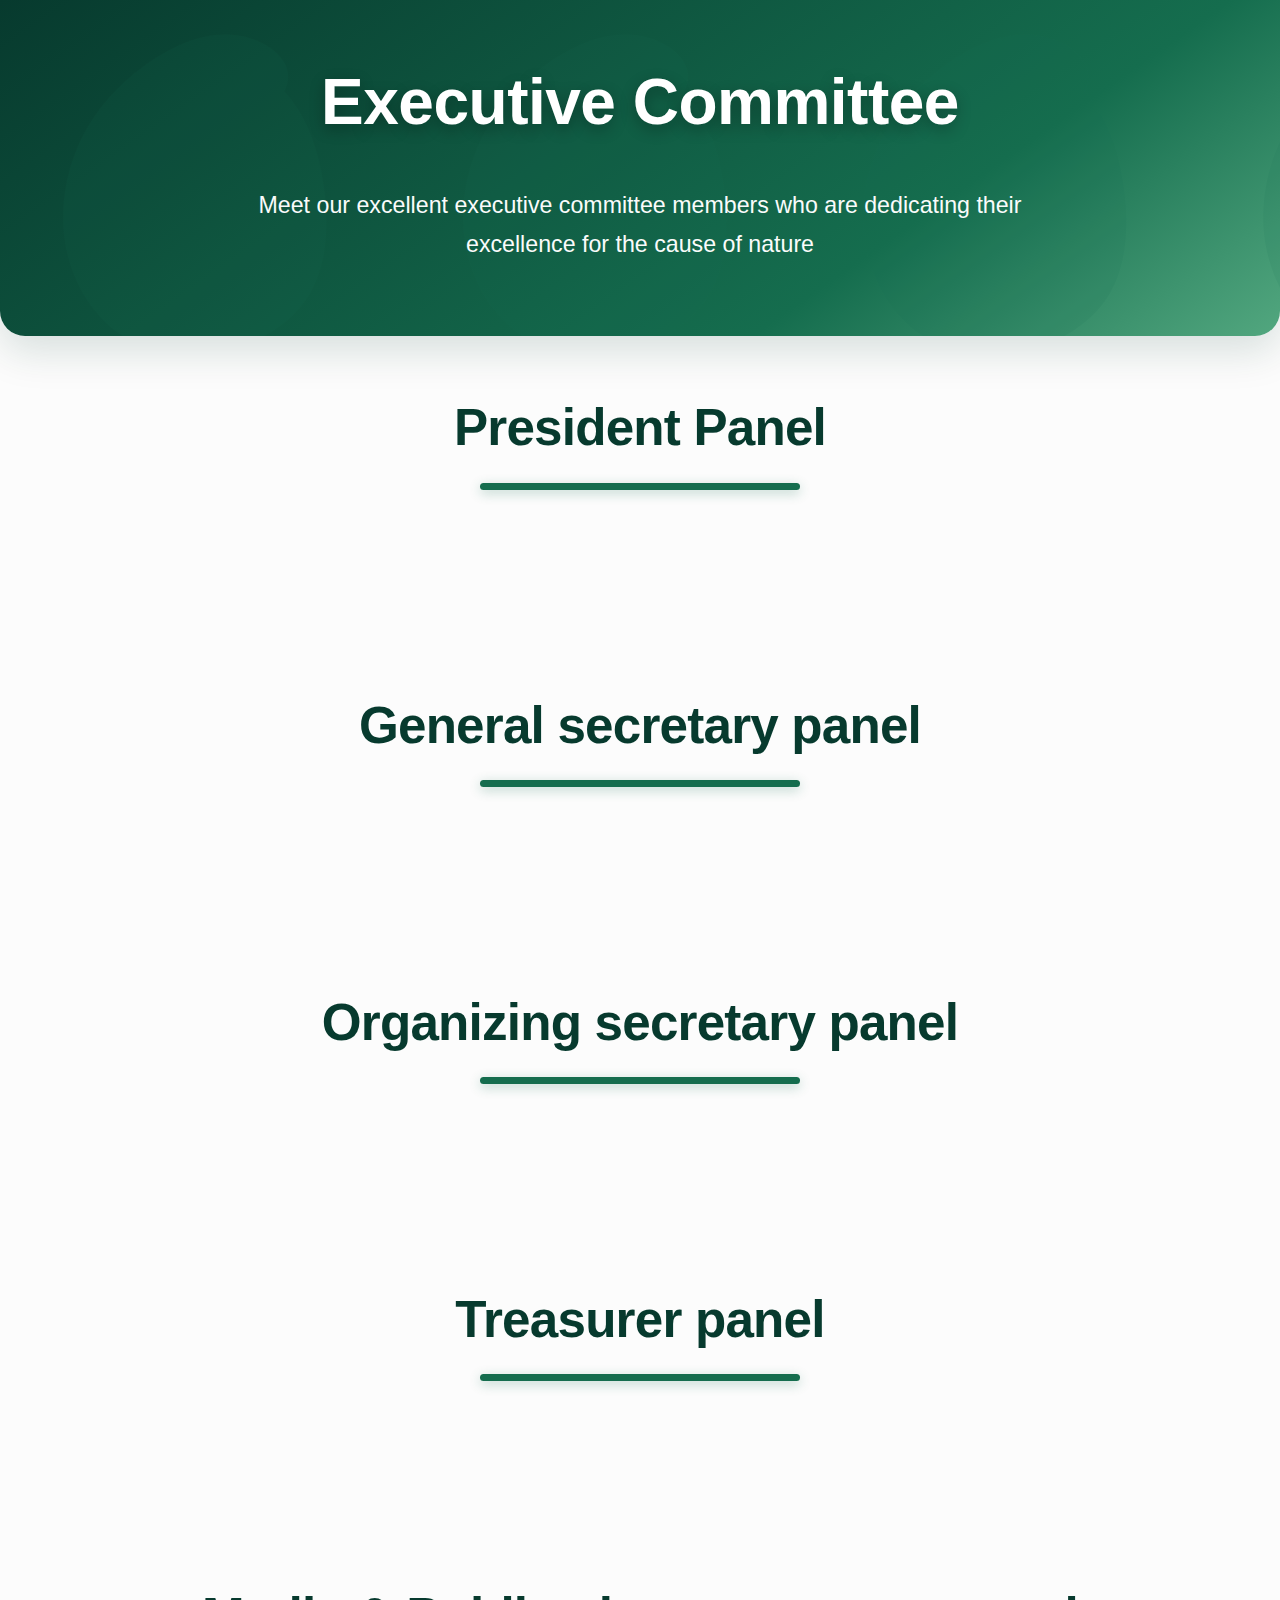
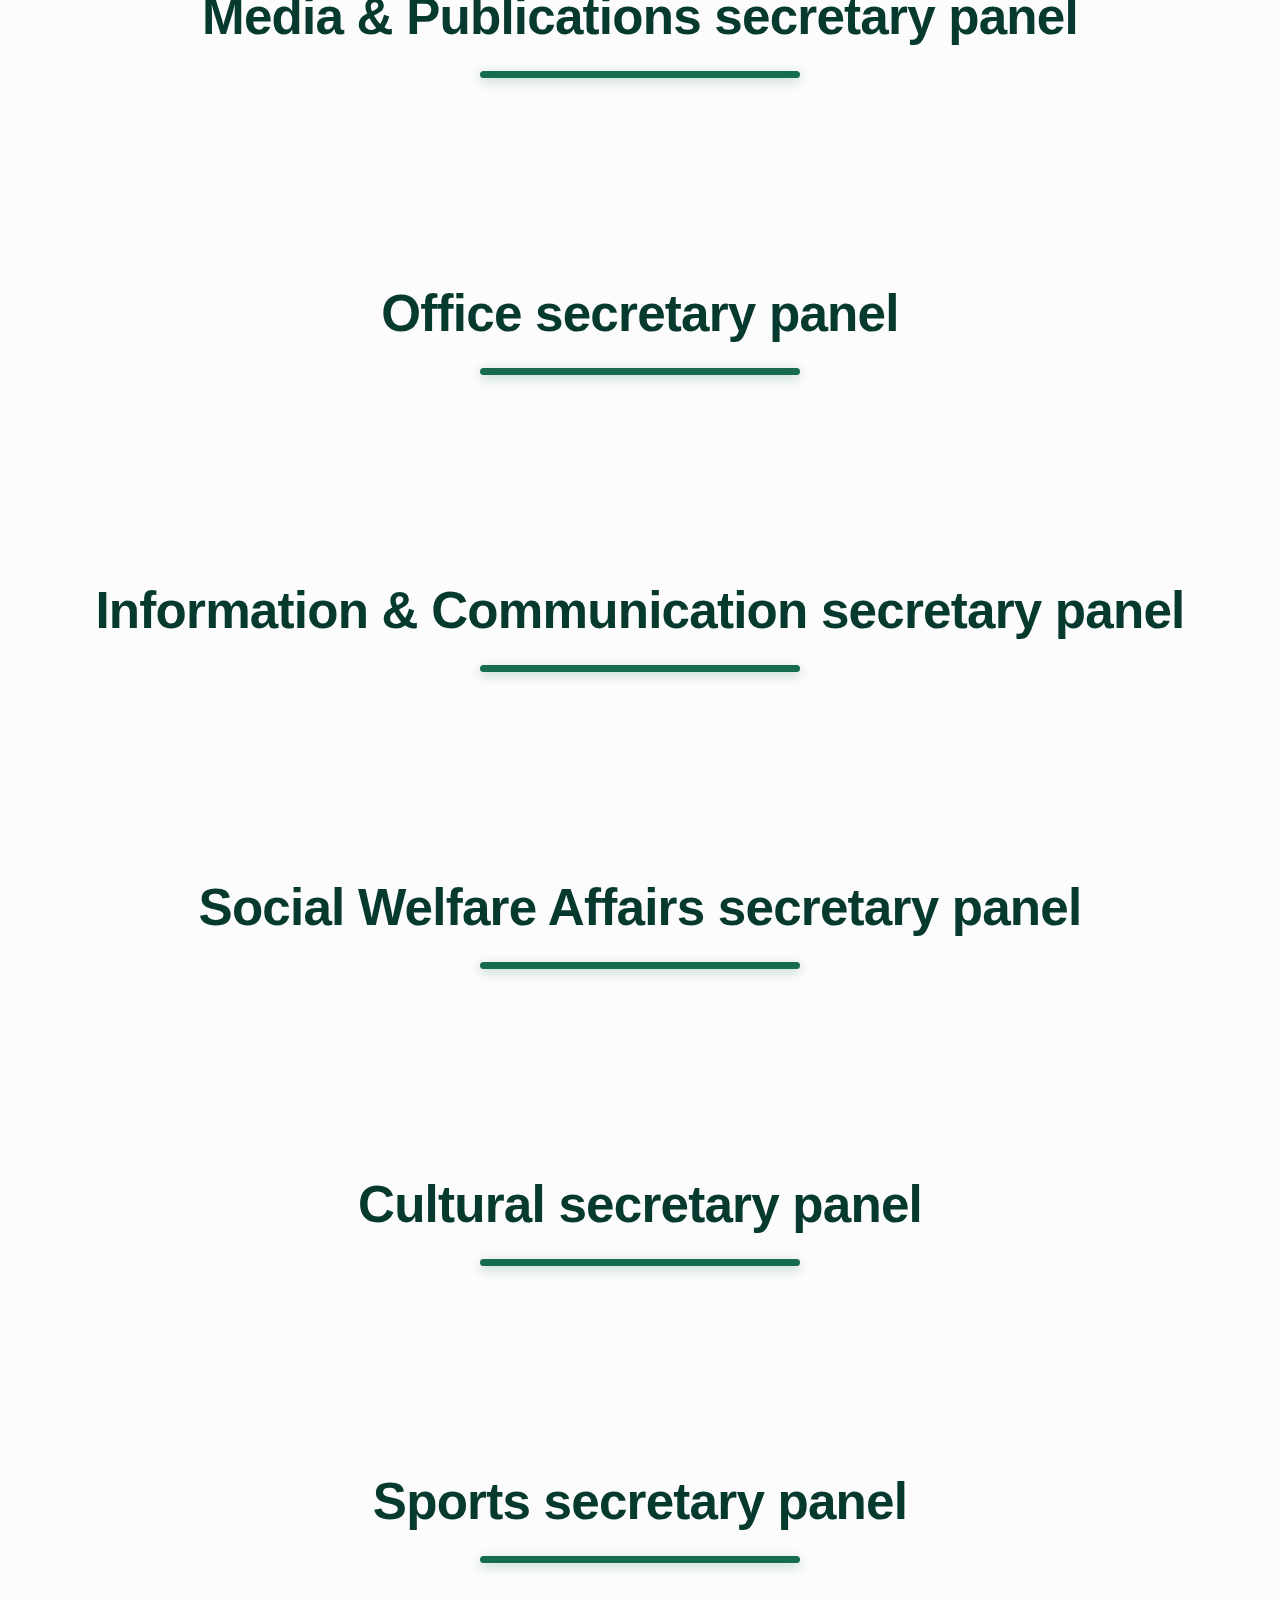
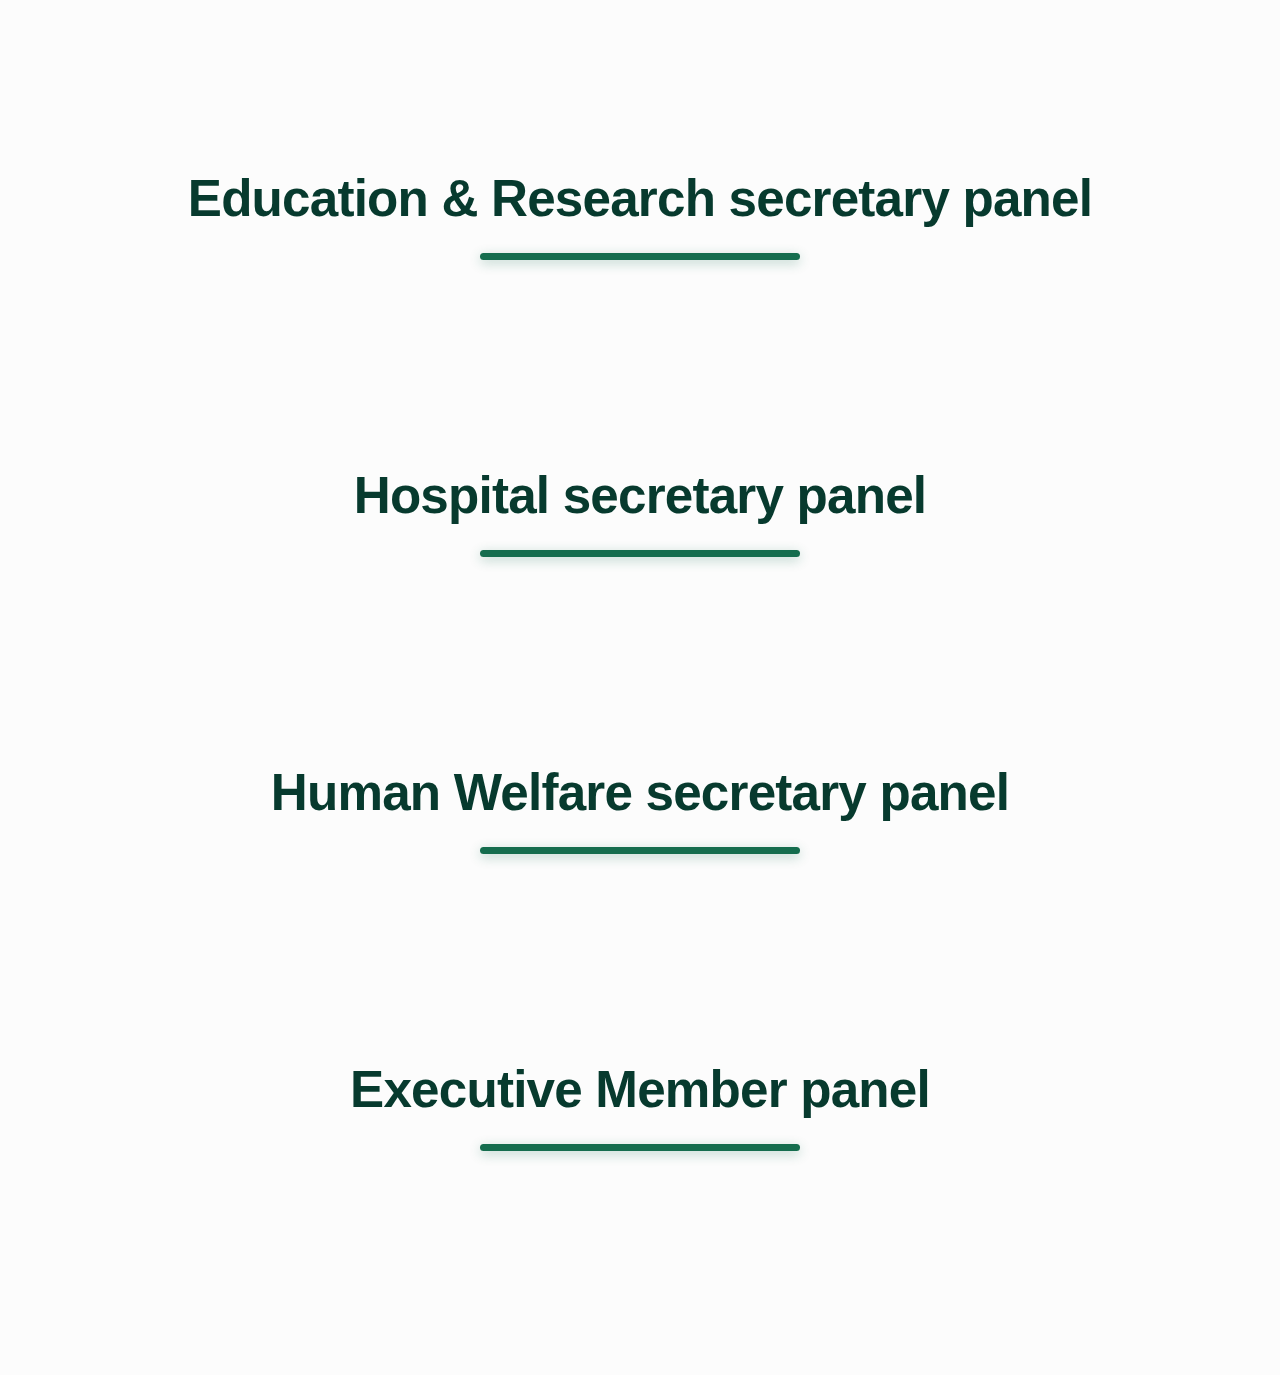
<file: index.html>
<!DOCTYPE html>
<html lang="en">
  <head>
    <meta charset="UTF-8" />
    <meta name="viewport" content="width=device-width, initial-scale=1.0" />
    <title>Green Voice</title>
    <link
      rel="stylesheet"
      href="https://cdnjs.cloudflare.com/ajax/libs/font-awesome/6.4.0/css/all.min.css"
    />
    <link rel="stylesheet" href="styles.css" />
  </head>
  <body>
    <div w3-include-html="head.html"></div>
    <!-- Hero Section -->
    <section class="hero">
      <div class="hero-content">
        <h1>Executive Committee</h1>
        <p>
          Meet our excellent executive committee members who are dedicating
          their excellence for the cause of nature
        </p>
      </div>
    </section>

    <!-- Main Content -->
    <main class="container">
      <!-- Executive Committee Section -->
      <section id="president">
        <div class="section-title">
          <h2>President Panel</h2>
        </div>

        <div class="gv-grid">
          <!-- gv cards will be loaded by JavaScript -->
        </div>
      </section>

      <!-- Teacher Advisors Section -->
      <section id="g_secretary">
        <div class="section-title">
          <h2>General secretary panel</h2>
        </div>

        <div class="gv-grid">
          <!-- gv cards will be loaded by JavaScript -->
        </div>
      </section>

      <!-- Student Advisors Section -->
      <section id="o_s">
        <div class="section-title">
          <h2>Organizing secretary panel</h2>
        </div>

        <div class="gv-grid">
          <!-- gv cards will be loaded by JavaScript -->
        </div>
      </section>

      <section id="tre">
        <div class="section-title">
          <h2>Treasurer panel</h2>
        </div>

        <div class="gv-grid">
          <!-- gv cards will be loaded by JavaScript -->
        </div>
      </section>

      <section id="mp_s">
        <div class="section-title">
          <h2>Media & Publications secretary panel</h2>
        </div>

        <div class="gv-grid">
          <!-- gv cards will be loaded by JavaScript -->
        </div>
      </section>

      <section id="of_s">
        <div class="section-title">
          <h2>Office secretary panel</h2>
        </div>

        <div class="gv-grid">
          <!-- gv cards will be loaded by JavaScript -->
        </div>
      </section>

      <section id="ic_s">
        <div class="section-title">
          <h2>Information & Communication secretary panel</h2>
        </div>

        <div class="gv-grid">
          <!-- gv cards will be loaded by JavaScript -->
        </div>
      </section>

      <section id="swa_s">
        <div class="section-title">
          <h2>Social Welfare Affairs secretary panel</h2>
        </div>

        <div class="gv-grid">
          <!-- gv cards will be loaded by JavaScript -->
        </div>
      </section>

      <section id="c_s">
        <div class="section-title">
          <h2>Cultural secretary panel</h2>
        </div>

        <div class="gv-grid">
          <!-- gv cards will be loaded by JavaScript -->
        </div>
      </section>

      <section id="s_s">
        <div class="section-title">
          <h2>Sports secretary panel</h2>
        </div>

        <div class="gv-grid">
          <!-- gv cards will be loaded by JavaScript -->
        </div>
      </section>

      <section id="er_s">
        <div class="section-title">
          <h2>Education & Research secretary panel</h2>
        </div>

        <div class="gv-grid">
          <!-- gv cards will be loaded by JavaScript -->
        </div>
      </section>

      <section id="h_s">
        <div class="section-title">
          <h2>Hospital secretary panel</h2>
        </div>

        <div class="gv-grid">
          <!-- gv cards will be loaded by JavaScript -->
        </div>
      </section>

      <section id="hw_s">
        <div class="section-title">
          <h2>Human Welfare secretary panel</h2>
        </div>

        <div class="gv-grid">
          <!-- gv cards will be loaded by JavaScript -->
        </div>
      </section>

      <section id="em">
        <div class="section-title">
          <h2>Executive Member panel</h2>
        </div>

        <div class="gv-grid">
          <!-- gv cards will be loaded by JavaScript -->
        </div>
      </section>
    </main>
    <div w3-include-html="foot.html"></div>
  </body>
</html>
</file>
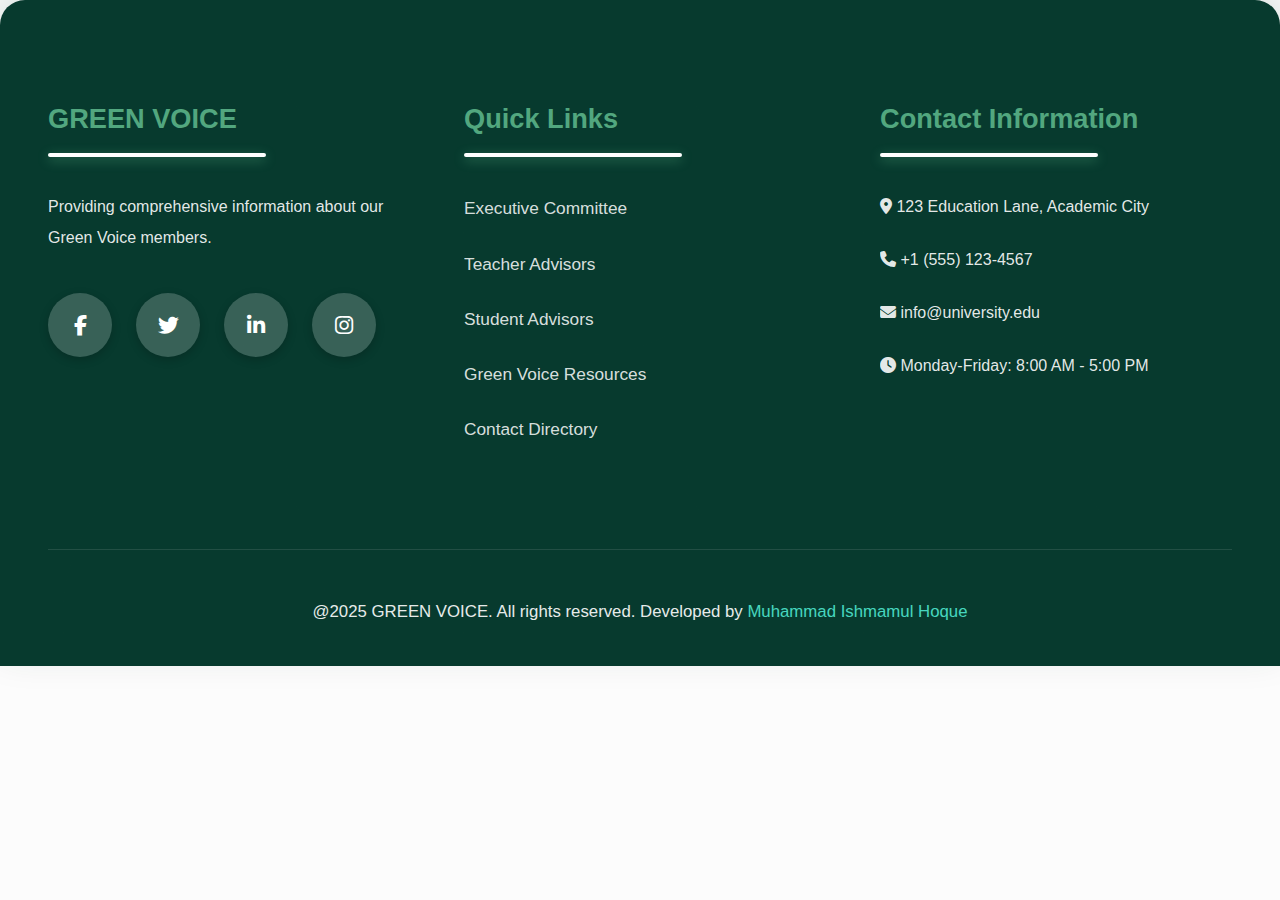
<file: foot.html>
<!DOCTYPE html>
<html lang="en">
  <head>
    <meta charset="UTF-8" />
    <meta name="viewport" content="width=device-width, initial-scale=1.0" />
    <title>Green Voice</title>
    <link
      rel="stylesheet"
      href="https://cdnjs.cloudflare.com/ajax/libs/font-awesome/6.4.0/css/all.min.css"
    />
    <link rel="stylesheet" href="styles.css" />
  </head>
  <body>
       <footer>
      <div class="footer-content">
        <div class="footer-col">
          <h3>GREEN VOICE</h3>
          <p>
            Providing comprehensive information about our Green Voice members.
          </p>
          <div class="social-links">
            <a href="#"><i class="fab fa-facebook-f"></i></a>
            <a href="#"><i class="fab fa-twitter"></i></a>
            <a href="#"><i class="fab fa-linkedin-in"></i></a>
            <a href="#"><i class="fab fa-instagram"></i></a>
          </div>
        </div>

        <div class="footer-col">
          <h3>Quick Links</h3>
          <p><a href="index.php">Executive Committee</a></p>
          <p><a href="#teachers">Teacher Advisors</a></p>
          <p><a href="#students">Student Advisors</a></p>
          <p><a href="#">Green Voice Resources</a></p>
          <p><a href="#">Contact Directory</a></p>
        </div>

        <div class="footer-col">
          <h3>Contact Information</h3>
          <p>
            <i class="fas fa-map-marker-alt"></i> 123 Education Lane, Academic
            City
          </p>
          <p><i class="fas fa-phone"></i> +1 (555) 123-4567</p>
          <p><i class="fas fa-envelope"></i> info@university.edu</p>
          <p><i class="fas fa-clock"></i> Monday-Friday: 8:00 AM - 5:00 PM</p>
        </div>
      </div>

      <div class="footer-bottom">
        <p> @2025 GREEN VOICE. All rights reserved. Developed by 
        <a href="#">Muhammad Ishmamul Hoque</a></p>
      </div>
    </footer>

    <script src="script.js"></script>
  </body>
</html>
</file>
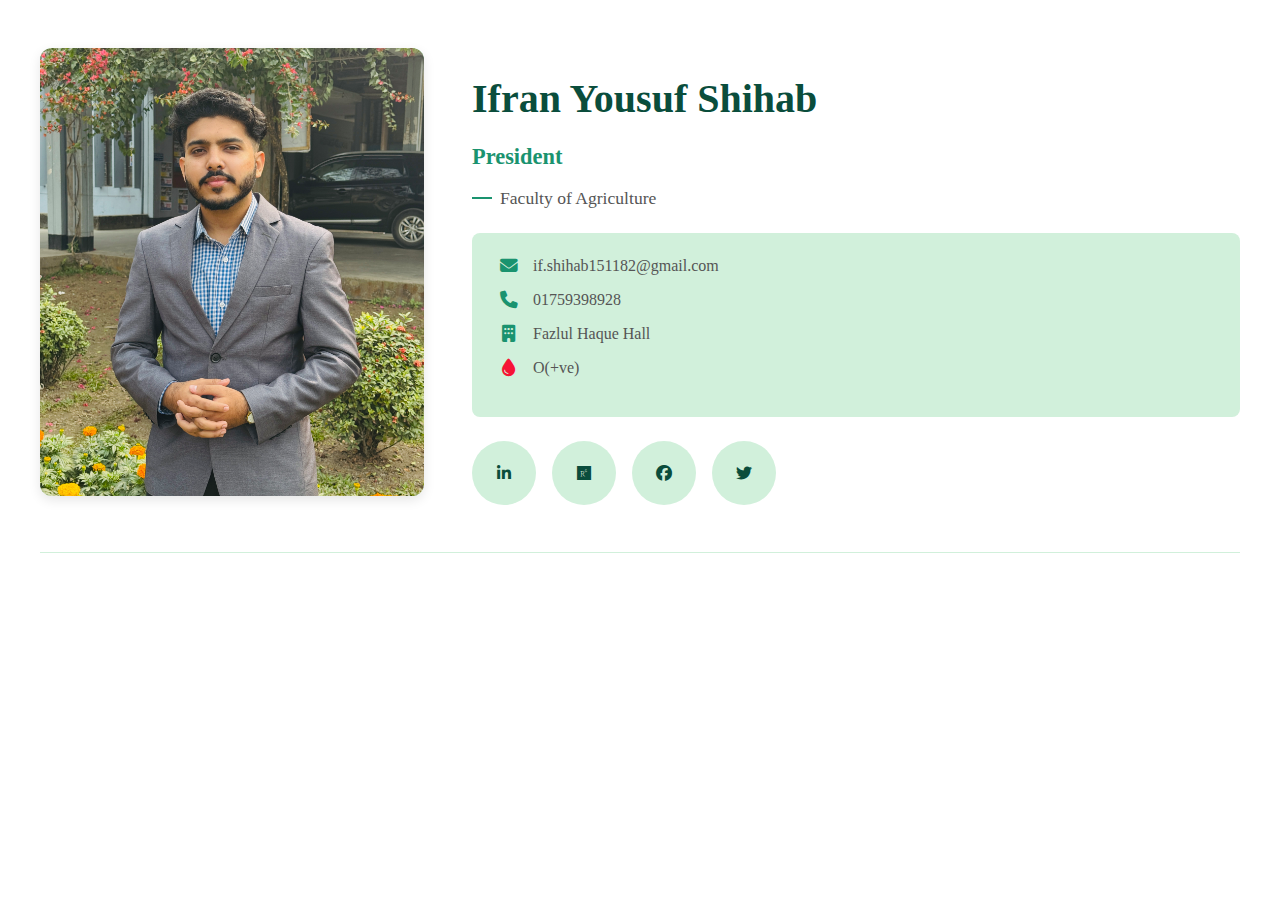
<file: shihab.html>
<!DOCTYPE html>
<html lang="en">
  <head>
    <meta charset="UTF-8" />
    <meta name="viewport" content="width=device-width, initial-scale=1.0" />
    <title>Profile</title>
    <link
      rel="stylesheet"
      href="https://cdnjs.cloudflare.com/ajax/libs/font-awesome/6.4.0/css/all.min.css"
    />
    <style>
      /* Profile Container */
      :root {
        --primary-dark: #0a4d3c;
        --primary: #1a936f;
        --primary-light: #88d498;
        --primary-extra-light: #d1f0db;
        --accent: #f3e9d2;
        --light: #f9f9f9;
        --dark: #333;
        --white: #ffffff;
        --nav-bg: rgba(255, 255, 255, 0.95);
        --nav-shadow: 0 4px 20px rgba(10, 77, 60, 0.1);
        --transition: all 0.3s ease;
        --border-radius: 8px;
        --shadow: 0 4px 12px rgba(0, 0, 0, 0.1);
      }
      .profile-container {
        max-width: 1200px;
        margin: 3rem auto;
        padding: 0 2rem;
      }

      .profile-header {
        display: flex;
        flex-wrap: wrap;
        gap: 3rem;
        margin-bottom: 3rem;
        padding-bottom: 2rem;
        border-bottom: 1px solid var(--primary-extra-light);
      }

      .profile-image-container {
        flex: 0 0 300px;
        display: flex;
        flex-direction: column;
        align-items: center;
      }

      .profile-image {
        width: 30vw;
        height: 35vw;
        border-radius: 12px;
        overflow: hidden;
        box-shadow: var(--shadow);
        position: relative;
        background: linear-gradient(
          45deg,
          var(--primary-extra-light),
          var(--primary-light)
        );
        margin-bottom: 1.5rem;
      }

      .profile-image img {
        width: 30vw;
        height: 35vw;
        object-fit: cover;
        display: block;
        transition: transform 0.5s ease;
      }

      .profile-image:hover img {
        transform: scale(1.05);
      }

      .profile-info {
        flex: 1;
        min-width: 300px;
      }

      .profile-info h1 {
        font-size: 2.5rem;
        color: var(--primary-dark);
        margin-bottom: 0.5rem;
      }

      .profile-info .position {
        font-size: 1.4rem;
        color: var(--primary);
        font-weight: 600;
        margin-bottom: 0.5rem;
      }

      .profile-info .department {
        font-size: 1.1rem;
        color: #555;
        margin-bottom: 1.5rem;
        display: flex;
        align-items: center;
        gap: 8px;
      }

      .profile-info .department::before {
        content: "";
        width: 20px;
        height: 2px;
        background: var(--primary);
      }

      .contact-info {
        background-color: var(--primary-extra-light);
        padding: 1.5rem;
        border-radius: var(--border-radius);
        margin-bottom: 1.5rem;
      }

      .contact-info div {
        display: flex;
        align-items: center;
        gap: 12px;
        margin-bottom: 1rem;
        color: #555;
        transition: var(--transition);
      }

      .contact-info div:hover {
        color: var(--primary-dark);
      }

      .contact-info i {
        width: 25px;
        text-align: center;
        color: var(--primary);
        font-size: 1.1rem;
      }

      .social-links-main {
        display: flex;
        gap: 1rem;
      }

      .social-links-main a {
        display: flex;
        align-items: center;
        justify-content: center;
        width: 5vw;
        height: 5vw;
        background-color: var(--primary-extra-light);
        color: var(--primary-dark);
        border-radius: 50%;
        text-decoration: none;
        transition: var(--transition);
      }

      .social-links-main a:hover {
        background: var(--primary);
        color: var(--white);
        transform: translateY(-3px);
      }

      @media (max-width: 992px) {
        .profile-content {
          grid-template-columns: 1fr;
        }

        .profile-sidebar {
          max-width: 500px;
        }
      }

      @media (max-width: 768px) {
        header {
          padding: 0.8rem 1.5rem;
        }

        .nav-toggle {
          display: block;
        }

        nav ul {
          display: none;
          position: absolute;
          top: 100%;
          left: 0;
          width: 100%;
          background: var(--nav-bg);
          flex-direction: column;
          padding: 1rem 0;
          gap: 0;
          box-shadow: var(--nav-shadow);
        }

        nav ul.show {
          display: flex;
        }

        nav ul li {
          width: 100%;
        }

        nav ul li a {
          display: block;
          padding: 1.2rem 2rem;
          border-radius: 0;
        }

        nav ul li a:hover {
          background: var(--primary-extra-light);
        }

        nav a.active::after {
          display: none;
        }

        .profile-header {
          flex-direction: column;
          gap: 1.5rem;
        }

        .profile-image {
          flex: 0 0 auto;
          max-width: 300px;
          margin: 0 auto;
        }
      }

      @media (max-width: 576px) {
        .header-container {
          padding: 0;
        }

        .logo-text {
          font-size: 1.6rem;
        }

        .logo-icon {
          width: 42px;
          height: 42px;
        }

        .profile-container {
          padding: 0 1.5rem;
        }

        .profile-info h1 {
          font-size: 2.2rem;
        }

        .profile-info .position {
          font-size: 1.2rem;
        }
      }
    </style>
  </head>
  <body>
    <div w3-include-html="head.html"></div>
    <!-- Profile Content -->
    <main class="profile-container">
      <div class="profile-header">
        <div class="profile-image">
          <img src="images/shihab.jpeg" alt="SHihab" />
        </div>

        <div class="profile-info">
          <h1>Ifran Yousuf Shihab</h1>
          <p class="position">President</p>
          <p class="department">Faculty of Agriculture</p>

          <div class="contact-info">
            <div>
              <i class="fas fa-envelope"></i>
              <span>if.shihab151182@gmail.com</span>
            </div>
            <div>
              <i class="fas fa-phone"></i>
              <span>01759398928</span>
            </div>
            <div>
              <i class="fas fa-building"></i>
              <span>Fazlul Haque Hall</span>
            </div>
            <div>
              <i class="fa-solid fa-droplet" style="color: #f61335"></i>
              <span>O(+ve)</span>
            </div>
          </div>

          <div class="social-links-main">
            <a href="#"><i class="fab fa-linkedin-in"></i></a>
            <a href="#"><i class="fab fa-researchgate"></i></a>
            <a href="#"><i class="fab fa-facebook"></i></a>
            <a href="#"><i class="fab fa-twitter"></i></a>
          </div>
        </div>
      </div>
    </main>

    <div w3-include-html="foot.html"></div>
  </body>
</html>
</file>
<file: styles.css>
/* Updated styles.css with Enhanced Design (V3 - No Nav Underline/Dot) */
* {
  margin: 0;
  padding: 0;
  box-sizing: border-box;
  font-family: "Segoe UI", Tahoma, Geneva, Verdana, sans-serif;
}

:root {
  /* New, more elegant green and white palette */
  --primary-dark: #073a2e; /* Very deep, sophisticated forest green */
  --primary: #156d4e; /* Rich, elegant green */
  --primary-light: #52a77f; /* Muted, softer green */
  --primary-extra-light: #e6f3ed; /* Very pale, creamy green */
  --accent-gold: #c2a771; /* A subtle, elegant gold/cream accent - kept for other uses if any, or can be removed */
  --bg-white: #fcfcfc; /* A slightly warm, off-white background */
  --text-dark: #2a2a2a; /* Soft black for text */
  --text-light: #6a6a6a; /* Medium gray for secondary text */
  --white: #ffffff;

  /* Refined shadows and transitions */
  --nav-bg: rgba(216, 240, 230, 0.99); /* Nearly opaque white for nav */
  --nav-shadow: 0 6px 30px rgba(7, 58, 46, 0.06); /* Lighter, broader, more subtle shadow */
  --card-shadow: 0 10px 40px rgba(7, 58, 46, 0.07); /* Deeper but softer card shadow */
  --transition-fast: all 0.3s ease-out;
  --transition-medium: all 0.5s cubic-bezier(0.25, 0.46, 0.45, 0.94); /* Smooth ease-out-quad */
  --border-radius-large: 25px; /* More rounded */
  --border-radius-medium: 15px;
  --border-radius-small: 8px;
}

body {
  background-color: var(--bg-white);
  color: var(--text-dark);
  line-height: 1.7; /* Increased line height for readability */
  overflow-x: hidden;
}

/* Header Styles - Navbar focus */
header {
  background-color: rgba(172, 234, 208, 0.5);
  padding: 1.2rem 2.8rem; /* Increased padding for more substantial feel */
  box-shadow: var(--nav-shadow);
  position: sticky;
  top: 0;
  z-index: 100;
  backdrop-filter: blur(12px); /* Stronger, smoother blur */
  /* border-bottom: 1px solid var(--primary-extra-light); Subtle bottom border */
}

.header-container {
  max-width: 1440px; /* Slightly wider container */
  margin: 0 auto;
  display: flex;
  justify-content: space-between;
  align-items: center;
}

.logo {
  display: flex;
  align-items: center;
  gap: 15px; /* More space */
  text-decoration: none;
}

.logo-icon {
  display: flex;
  align-items: center;
  justify-content: center;
  width: 5.5vw; /* Even larger icon */
  height: 5.5vw; /* Even larger icon */
  padding: 0%;
  transition: var(--transition-medium);
}
.logo-icon img {
  width: 100%; /* Even larger icon */
  height: 100%; /* Even larger icon */
}
.logo-icon:hover {
  transform: rotate(10deg) scale(1.05); /* Fun hover effect */
}

.logo-icon i {
  color: var(--white);
  font-size: 2rem; /* Adjusted icon size */
  text-shadow: 1px 1px 3px rgba(0, 0, 0, 0.1);
}

.logo-text {
  font-size: 2.2rem; /* Larger, more impactful text */
  font-weight: 800; /* Extra bold */
  color: var(--primary-dark);
  letter-spacing: -1px; /* Tighter spacing for modern look */
}

.logo-text-2 {
  color: red; /* Maintain primary green */
  font-weight: 700;
  padding-left: 5px;
  padding-right: 5px;
}
.logo-text-3 {
  color: black; /* Maintain primary green */
  font-weight: 700;
  padding-left: 8px;
  padding-right: 8px;
}

/* Navigation - The star of the show */
.nav-toggle {
  display: none;
  background: none;
  border: none;
  color: var(--primary-dark);
  font-size: 2.2rem; /* Larger toggle icon */
  cursor: pointer;
  padding: 10px;
  border-radius: var(--border-radius-small);
  transition: var(--transition-fast);
}

.nav-toggle:hover {
  background-color: var(--primary-extra-light);
  color: var(--primary);
  transform: scale(1.1);
}

nav ul {
  display: flex;
  list-style: none;
  gap: 1rem; /* Even more space between links */
}

nav a {
  color: var(--text-dark); /* Darker text for better contrast on white nav */
  text-decoration: none;
  font-weight: 600;
  font-size: 1.15rem; /* Slightly larger font size */
  padding: 0.7rem 1rem; /* More padding */
  border-radius: var(--border-radius-medium); /* More rounded */
  transition: var(--transition-medium);
  position: relative;
  /* Removed overflow: hidden; as ::before is gone */
}

/* Removed nav a::before (green underline on hover) */

nav a:hover {
  background-color: var(
    --primary-extra-light
  ); /* Soft green background on hover */
  color: var(--primary-dark); /* Dark green text on hover */
  transform: translateY(-3px); /* More pronounced lift */
  box-shadow: 0 4px 15px rgba(7, 58, 46, 0.1); /* Subtle shadow on hover */
}

nav a.active {
  background-color: var(--primary); /* Solid primary green for active */
  color: var(--white);
  box-shadow: 0 8px 25px rgba(21, 109, 78, 0.35); /* Stronger, deeper shadow */
  transform: translateY(-3px);
}

.hero {
  background: linear-gradient(
    145deg,
    var(--primary-dark) 0%,
    var(--primary) 70%,
    var(--primary-light) 100%
  ); /* More complex gradient */
  color: var(--white);
  padding: 3rem 3rem; /* Even more padding */
  text-align: center;
  position: relative;
  overflow: hidden;
  border-bottom-left-radius: var(--border-radius-large);
  border-bottom-right-radius: var(--border-radius-large);
  margin-bottom: 1rem; /* More space below hero */
  box-shadow: 0 15px 40px rgba(7, 58, 46, 0.15); /* Soft shadow for the entire hero */
}

.hero::before {
  content: "";
  position: absolute;
  top: 0;
  left: 0;
  width: 100%;
  height: 100%;
  background: url("data:image/svg+xml,%3Csvg xmlns='http://www.w3.org/2000/svg' viewBox='0 0 200 200'%3E%3Cpath fill='%23156d4e' fill-opacity='0.15' d='M42.1,-54.3C53.1,-42.7,59.2,-25.7,61.8,-7.3C64.5,11.1,63.7,30.9,55.5,45.7C47.3,60.5,31.8,70.4,14.6,74.7C-2.7,79,-21.7,77.8,-36.5,69.2C-51.3,60.7,-62,44.7,-66.2,27.1C-70.5,9.4,-68.3,-9.9,-61.2,-26.4C-54.1,-42.9,-42.2,-56.7,-27.8,-67.1C-13.5,-77.6,3.3,-84.7,19.1,-82.3C34.9,-79.9,49.7,-68,42.1,-54.3Z' transform='translate(100 100)'/%3E%3C/svg%3E");
  background-size: 400px; /* Larger pattern */
  opacity: 0.7; /* Stronger opacity */
  animation: backgroundPan 60s linear infinite alternate; /* Slow pan animation */
}

@keyframes backgroundPan {
  0% {
    background-position: 0% 0%;
  }
  100% {
    background-position: 100% 100%;
  }
}

.hero-content {
  max-width: 950px; /* Wider content area */
  margin: 0 auto;
  position: relative;
  z-index: 1;
}

.hero h1 {
  font-size: 4rem; /* Even larger, more majestic heading */
  margin-bottom: 1.8rem;
  font-weight: 800;
  text-shadow: 0 5px 15px rgba(0, 0, 0, 0.3); /* Deeper shadow */
  letter-spacing: -0.5px;
}

.hero p {
  font-size: 1.45rem; /* Larger, more inviting paragraph text */
  opacity: 0.98; /* Almost fully opaque */
  margin-bottom: 1.5rem;
  max-width: 800px;
  margin-left: auto;
  margin-right: auto;
}
/* Main Content */
.container {
  max-width: 1440px;
  margin: 0 auto;
  padding: 2rem 3rem; /* More padding */
}

.section-title {
  text-align: center;
  margin-bottom: 5rem; /* More space below title */
  position: relative;
}

.section-title h2 {
  font-size: 3.2rem; /* Larger title */
  color: var(--primary-dark);
  display: inline-block;
  padding-bottom: 18px; /* More padding */
  font-weight: 700;
  letter-spacing: -0.8px;
}

.section-title h2::after {
  content: "";
  position: absolute;
  bottom: 0;
  left: 50%;
  transform: translateX(-50%);
  width: 20rem; /* Wider underline */
  height: 7px; /* Thicker underline */
  background: var(--primary);
  border-radius: 4px;
  box-shadow: 0 3px 12px rgba(21, 109, 78, 0.3);
}

/* gv Grid - Enhanced cards */
.gv-grid {
  display: grid;
  grid-template-columns: repeat(
    auto-fill,
    minmax(360px, 1fr)
  ); /* Larger min width */
  gap: 3.5rem; /* More gap */
  margin-bottom: 7rem; /* More space below grid */
}

.gv-card {
  background: rgba(238, 166, 157, 0.2);
  border-radius: var(--border-radius-large); /* Consistent large radius */
  overflow: hidden;
  box-shadow: var(--card-shadow);
  transition: var(--transition-medium);
  position: relative;
  /* border: 1px solid var(--primary-extra-light); Subtle border */
  text-decoration: none;
  color: inherit;
}

.gv-card:hover {
  transform: translateY(-20px); /* More pronounced lift */
  box-shadow: 0 25px 60px rgba(7, 58, 46, 0.2); /* Stronger hover shadow */
  border-color: var(--primary-light);
}

.card-img {
  height: 350px; /* Taller image area */
  overflow: hidden;
  background: linear-gradient(
    45deg,
    var(--primary-extra-light),
    var(--primary-light)
  );
  display: flex;
  align-items: center;
  justify-content: center;
  position: relative;
  border-bottom: 1px solid var(--primary-extra-light); /* Subtle border below image */
}

.card-img img {
  width: 100%;
  height: 100%;
  object-fit: cover;
  transition: transform 0.5s ease; /* Smooth zoom on hover */
}

.gv-card:hover .card-img img {
  transform: scale(1.08); /* More significant zoom on image hover */
}

.card-img i {
  font-size: 9rem; /* Even larger icon */
  color: var(--primary-light); /* Lighter green for icon */
  opacity: 0.6;
}

.card-img::before {
  content: "";
  position: absolute;
  bottom: 0;
  left: 0;
  width: 100%;
  height: 60px; /* Taller curve */
  background: #b3ffde;
  background: linear-gradient(135deg, #a8e6cf, #56ab2f, #004e00);
  border-radius: 50% 50% 0 0;
  filter: drop-shadow(
    0 -8px 15px rgba(0, 0, 0, 0.08)
  ); /* More pronounced shadow */
}

.card-content {
  padding: 3rem; /* More padding */
  position: relative;
}

.card-content h3 {
  color: var(--primary-dark);
  margin-bottom: 0.8rem;
  font-size: 2rem; /* Larger heading */
  font-weight: 700;
}

.card-content .position {
  color: var(--primary);
  font-weight: 700;
  margin-bottom: 1.2rem;
  display: block;
  font-size: 1.25rem;
}

.card-content .department {
  margin-bottom: 1.8rem;
  display: block;
  color: var(--text-light); /* Use text-light variable */
  font-size: 1.1rem;
  position: relative;
  padding-left: 35px; /* More space for icon */
}

.card-content .department::before {
  content: "\f02d";
  font-family: "Font Awesome 5 Free";
  font-weight: 900;
  position: absolute;
  left: 0;
  top: 50%;
  transform: translateY(-50%);
  color: var(--primary-light); /* Lighter green for icon */
  font-size: 1.1rem;
}

.contact-info {
  margin-top: 2.5rem; /* More space */
  padding-top: 2.5rem;
  border-top: 1px dashed var(--primary-extra-light); /* Dashed border */
}

.contact-info div {
  display: flex;
  align-items: center;
  gap: 18px; /* More gap */
  margin-bottom: 1.2rem;
  color: var(--text-light);
  transition: var(--transition-fast);
}

.contact-info div:hover {
  color: var(--primary-dark);
}

.contact-info i {
  width: 30px; /* Larger icon area */
  text-align: center;
  color: var(--primary);
  font-size: 1.2rem; /* Larger icon */
}

/* Footer - Elegant and consistent */
footer {
  background: var(--primary-dark);
  color: var(--white);
  padding: 6rem 3rem 2.5rem; /* More top padding */
  position: relative;
  overflow: hidden;
  border-top-left-radius: var(--border-radius-large);
  border-top-right-radius: var(--border-radius-large);
  box-shadow: 0 -15px 40px rgba(7, 58, 46, 0.15); /* Soft top shadow */
}

footer::before {
  content: "";
  position: absolute;
  top: 0;
  left: 0;
  width: 100%;
  height: 100%;
  background: url("data:image/svg+xml,%3Csvg xmlns='http://www.w3.org/2000/svg' viewBox='0 0 200 200'%3E%3Cpath fill='%23073a2e' fill-opacity='0.18' d='M42.1,-54.3C53.1,-42.7,59.2,-25.7,61.8,-7.3C64.5,11.1,63.7,30.9,55.5,45.7C47.3,60.5,31.8,70.4,14.6,74.7C-2.7,79,-21.7,77.8,-36.5,69.2C-51.3,60.7,-62,44.7,-66.2,27.1C-70.5,9.4,-68.3,-9.9,-61.2,-26.4C-54.1,-42.9,-42.2,-56.7,-27.8,-67.1C-13.5,-77.6,3.3,-84.7,19.1,-82.3C34.9,-79.9,49.7,-68,42.1,-54.3Z' transform='translate(100 100)'/%3E%3C/svg%3E");
  background-size: 400px;
  opacity: 0.6;
  animation: backgroundPan 60s linear infinite reverse alternate; /* Reverse pan for contrast */
}

.footer-content {
  max-width: 1440px;
  margin: 0 auto;
  display: grid;
  grid-template-columns: repeat(
    auto-fit,
    minmax(320px, 1fr)
  ); /* Slightly larger min-width */
  gap: 4rem; /* More gap */
  position: relative;
  z-index: 1;
}

.footer-col h3 {
  font-size: 1.7rem; /* Slightly larger heading */
  margin-bottom: 2.2rem;
  position: relative;
  padding-bottom: 15px;
  color: var(--primary-light); /* Lighter green for headings */
}

.footer-col h3::after {
  content: "";
  position: absolute;
  bottom: 0;
  left: 0;
  width: 17vw; /* Wider underline */
  height: 4px; /* Thicker underline */
  background: white; /* Gold underline for elegance */
  border-radius: 3px;
  box-shadow: 0 3px 12px rgba(124, 232, 171, 0.4);
}

.footer-col p {
  margin-bottom: 1.4rem;
  opacity: 0.95;
  line-height: 1.9; /* More comfortable line height */
  color: rgba(255, 255, 255, 0.95); /* Near-white text */
}

.footer-col a {
  color: rgba(255, 255, 255, 0.9);
  text-decoration: none;
  transition: var(--transition-fast);
  display: block;
  margin-bottom: 1rem;
  font-size: 1.08rem;
}

.footer-col a:hover {
  color: var(--accent-gold); /* Gold on hover */
  padding-left: 10px; /* More subtle padding increase */
  opacity: 1;
}

.social-links {
  display: flex;
  gap: 1.5rem;
  margin-top: 2.5rem;
}

.social-links a {
  display: flex;
  align-items: center;
  justify-content: center;
  width: 5vw; /* Larger icons */
  height: 5vw; /* Larger icons */
  background: rgba(255, 255, 255, 0.2); /* More opaque background */
  color: var(--white);
  border-radius: 50%;
  transition: var(--transition-medium);
  margin-bottom: 0;
  padding: 0;
  font-size: 1.3rem;
  box-shadow: 0 3px 10px rgba(0, 0, 0, 0.2);
}

.social-links a:hover {
  transform: translateY(-7px) scale(1.15);
  box-shadow: 0 8px 20px rgba(0, 0, 0, 0.4);
}

.footer-bottom {
  max-width: 1440px;
  margin: 5rem auto 0;
  padding-top: 3rem;
  border-top: 1px solid rgba(255, 255, 255, 0.12);
  text-align: center;
  opacity: 0.9;
  font-size: 1.05rem;
  position: relative;
  z-index: 1;
}

.footer-bottom a {
  text-decoration: none;
  color: #4fe7d0;
}
.footer-bottom a:hover {
  text-decoration: none;
  color: #319687;
}

/* Responsive Design */
@media (max-width: 1200px) {
  .gv-grid {
    grid-template-columns: repeat(auto-fill, minmax(320px, 1fr));
  }
}

@media (max-width: 992px) {
  .hero {
    padding: 6rem 2.5rem;
  }
  .hero h1 {
    font-size: 3.5rem;
  }
  .section-title h2 {
    font-size: 2.8rem;
  }
}

@media (max-width: 768px) {
  header {
    padding: 1rem 2rem;
  }

  .nav-toggle {
    display: block;
    font-size: 2rem;
  }

  nav ul {
    display: none;
    position: absolute;
    top: 100%;
    left: 0;
    width: 100%;
    background: var(--nav-bg);
    flex-direction: column;
    padding: 1rem 0;
    gap: 0;
    box-shadow: var(--nav-shadow);
    border-top: 1px solid var(--primary-extra-light);
  }

  nav ul.show {
    display: flex;
  }

  nav ul li {
    width: 100%;
  }

  nav ul li a {
    display: block;
    padding: 1.5rem 1rem; /* More generous mobile link padding */
    border-radius: 0;
    font-size: 1.1rem;
  }

  nav ul li a:hover {
    background: var(--primary-extra-light);
    color: var(--primary-dark);
  }

  /* Removed nav a.active::after (hide dot on mobile for cleaner look) */

  .hero {
    padding: 5rem 2rem;
    border-bottom-left-radius: var(--border-radius-medium);
    border-bottom-right-radius: var(--border-radius-medium);
  }

  .hero h1 {
    font-size: 3rem;
  }

  .hero p {
    font-size: 1.3rem;
  }

  .container {
    padding: 4rem 2rem;
  }

  .section-title h2 {
    font-size: 2.5rem;
  }

  .gv-grid {
    grid-template-columns: repeat(auto-fill, minmax(280px, 1fr));
    gap: 3rem;
  }

  .footer-content {
    grid-template-columns: 1fr;
    gap: 3.5rem;
  }

  footer {
    padding: 5rem 2rem 2rem;
    border-top-left-radius: var(--border-radius-medium);
    border-top-right-radius: var(--border-radius-medium);
  }
}

@media (max-width: 576px) {
  .header-container {
    padding: 0;
  }

  .logo-text {
    font-size: 1.9rem;
    letter-spacing: -0.5px;
  }

  .logo-icon {
    width: 50px;
    height: 50px;
  }
  .logo-icon img {
    width: 100%; /* Even larger icon */
    height: 100%; /* Even larger icon */
  }

  .logo-icon i {
    font-size: 1.8rem;
  }

  .hero {
    padding: 4rem 1.5rem;
  }

  .hero h1 {
    font-size: 2.5rem;
  }

  .hero p {
    font-size: 1.15rem;
  }

  .search-container input {
    padding: 1.2rem 1.8rem;
    font-size: 1.1rem;
  }

  .search-container button {
    width: 45px;
    height: 45px;
    font-size: 1.2rem;
  }

  .container {
    padding: 3rem 1.5rem;
  }

  .section-title h2 {
    font-size: 2.2rem;
  }

  .gv-grid {
    grid-template-columns: 1fr;
    gap: 2.5rem;
  }

  .gv-card {
    border-radius: var(--border-radius-medium);
  }

  .card-content {
    padding: 2.5rem;
  }

  .card-img {
    height: 300px;
  }

  .card-img::before {
    height: 50px;
  }

  .contact-info {
    padding-top: 2rem;
    margin-top: 2rem;
  }

  .footer-content {
    grid-template-columns: 1fr;
    gap: 3rem;
  }

  footer {
    padding: 4.5rem 1.5rem 1.5rem;
  }
  .social-links a {
    width: 10vw; /* Larger icons */
    height: 10vw; /* Larger icons */
  }
}

/* Animation for cards */
@keyframes fadeInSlideUp {
  from {
    opacity: 0;
    transform: translateY(40px);
  }
  to {
    opacity: 1;
    transform: translateY(0);
  }
}

.gv-card {
  animation: fadeInSlideUp 0.8s ease-out; /* Slower, smoother animation */
  animation-fill-mode: both;
}
</file>
